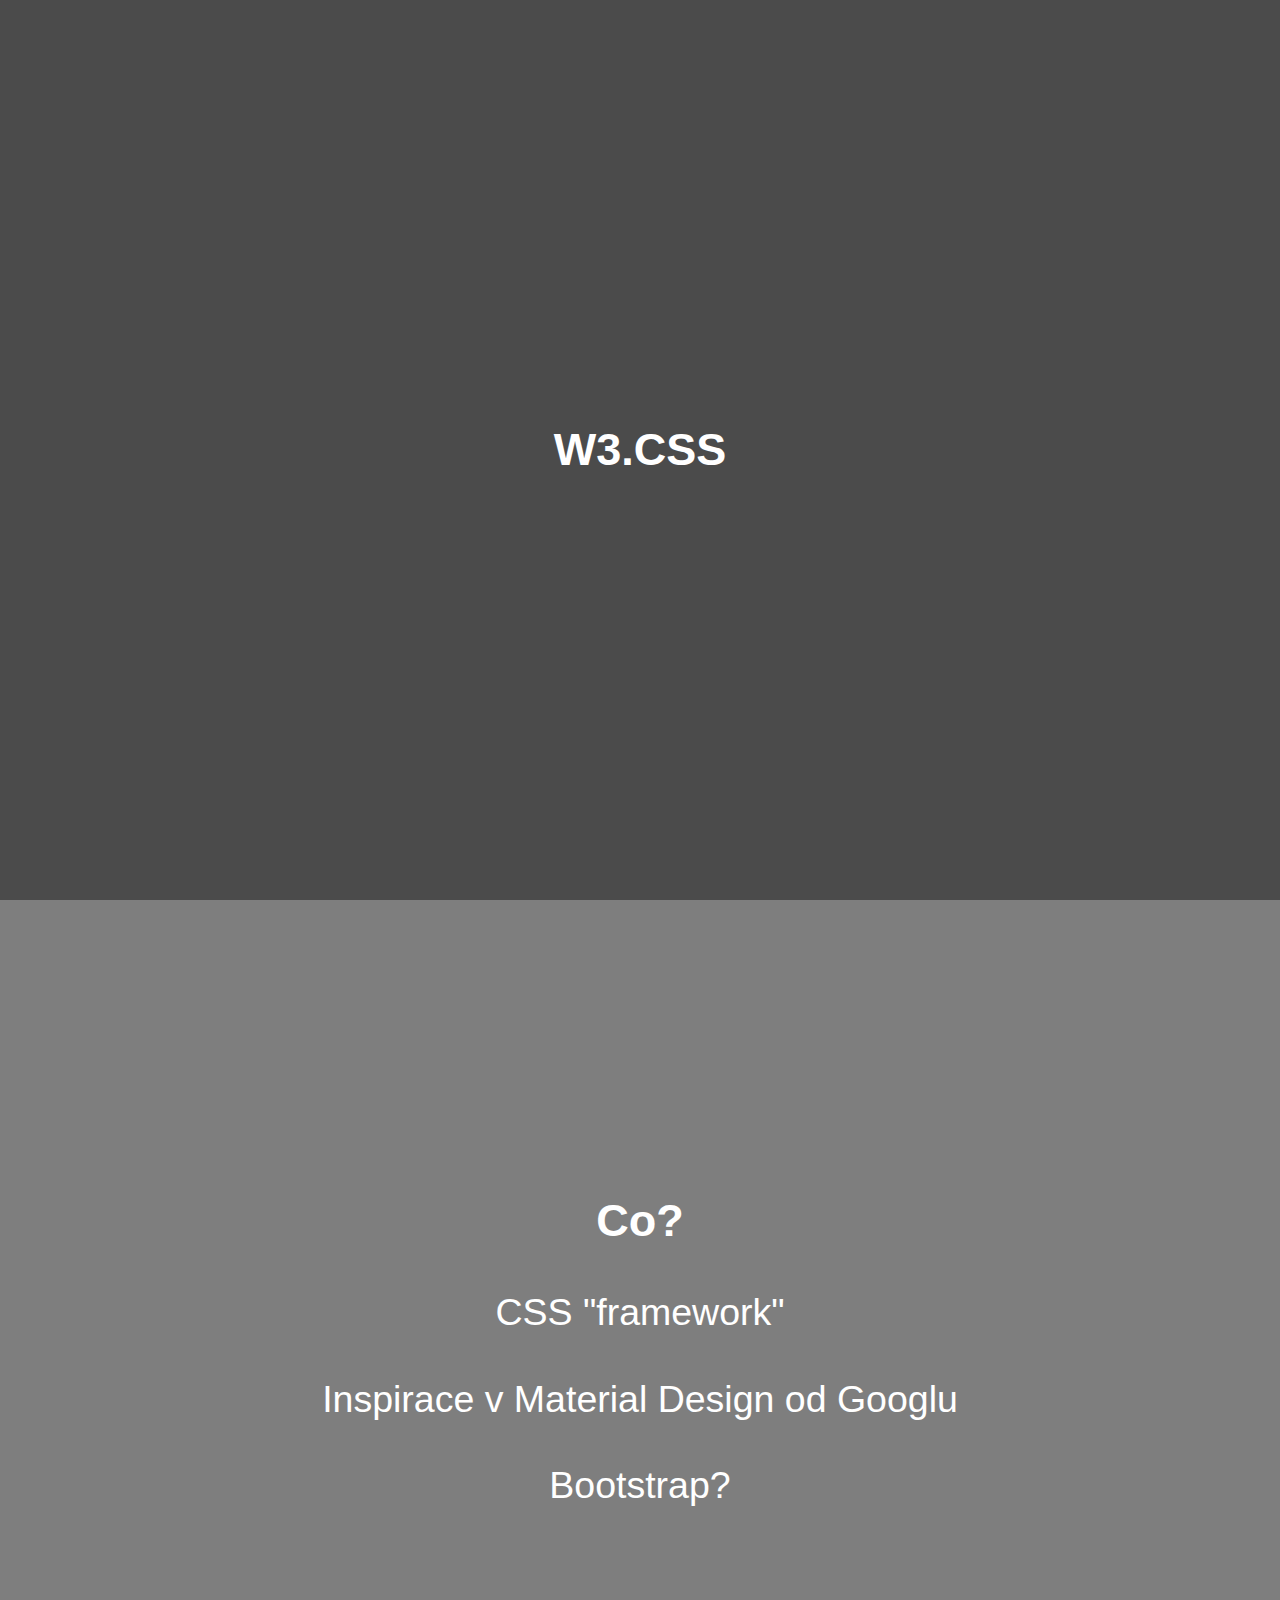
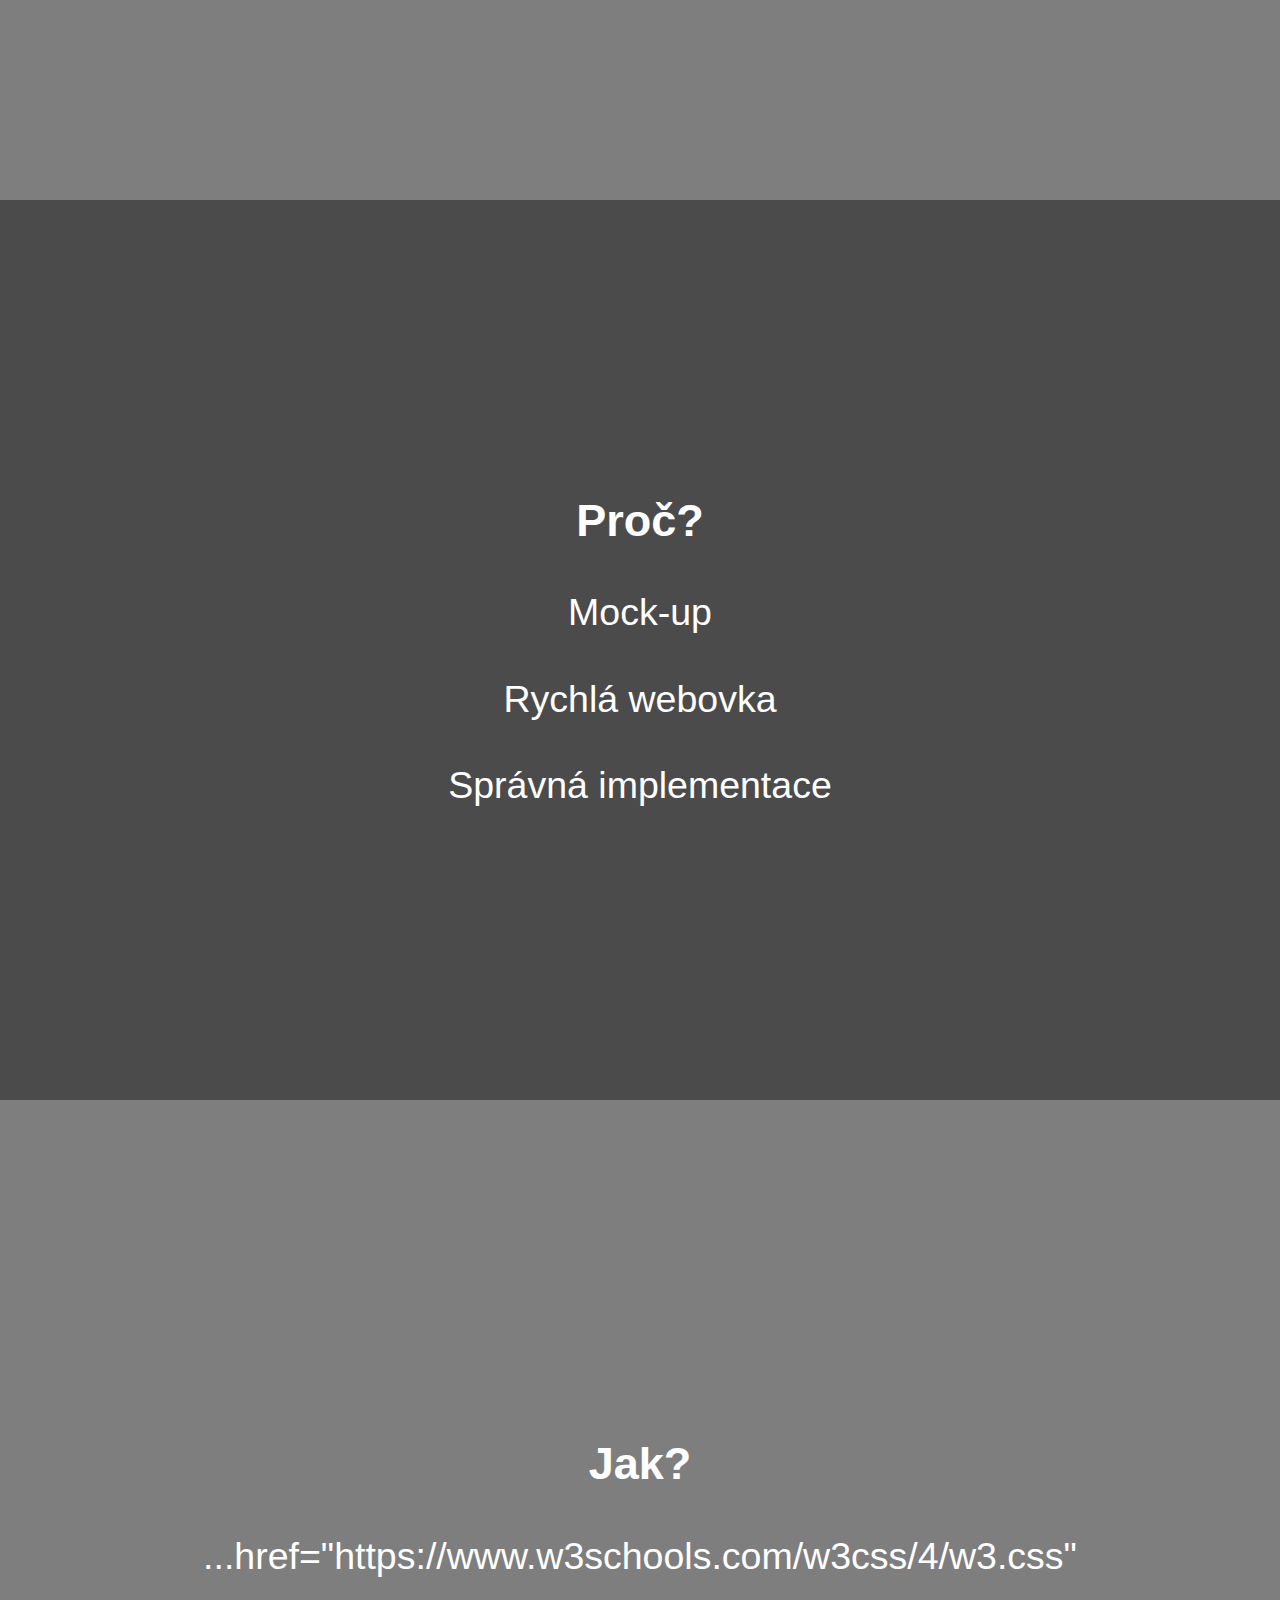
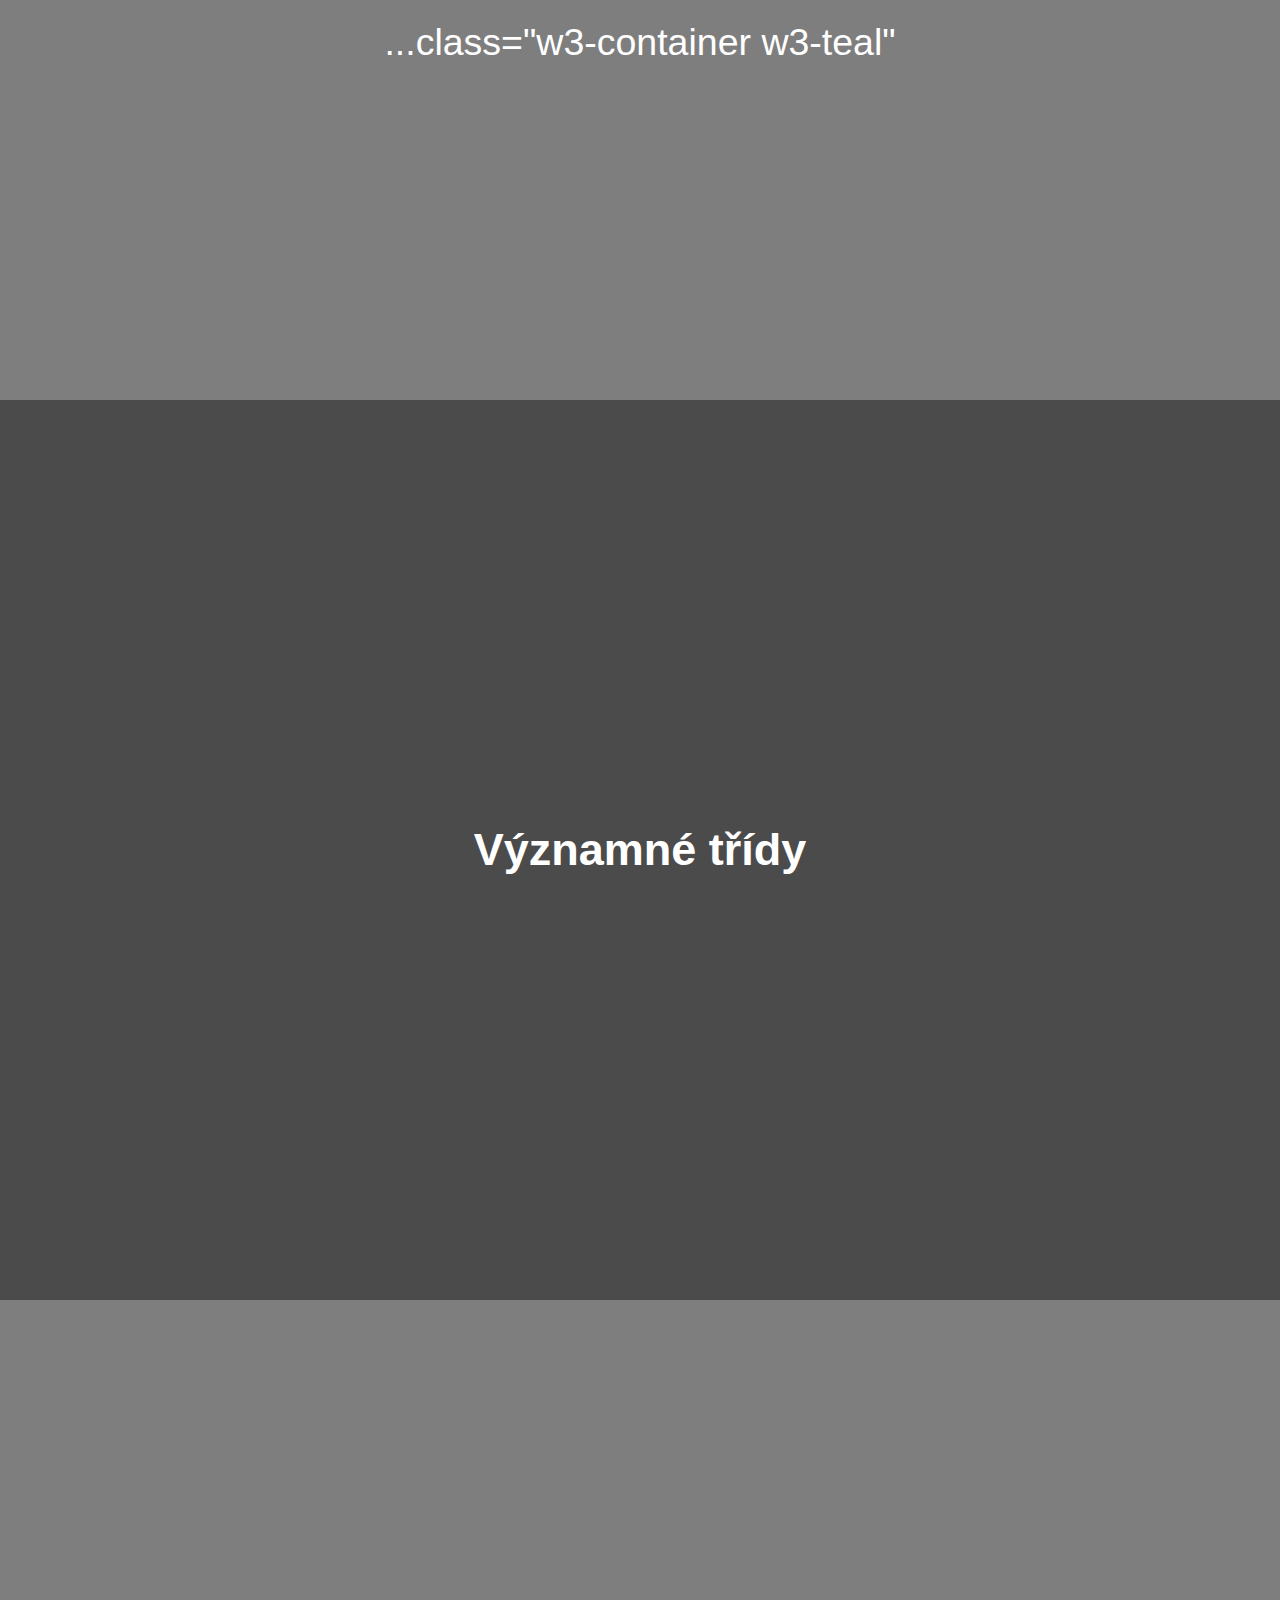
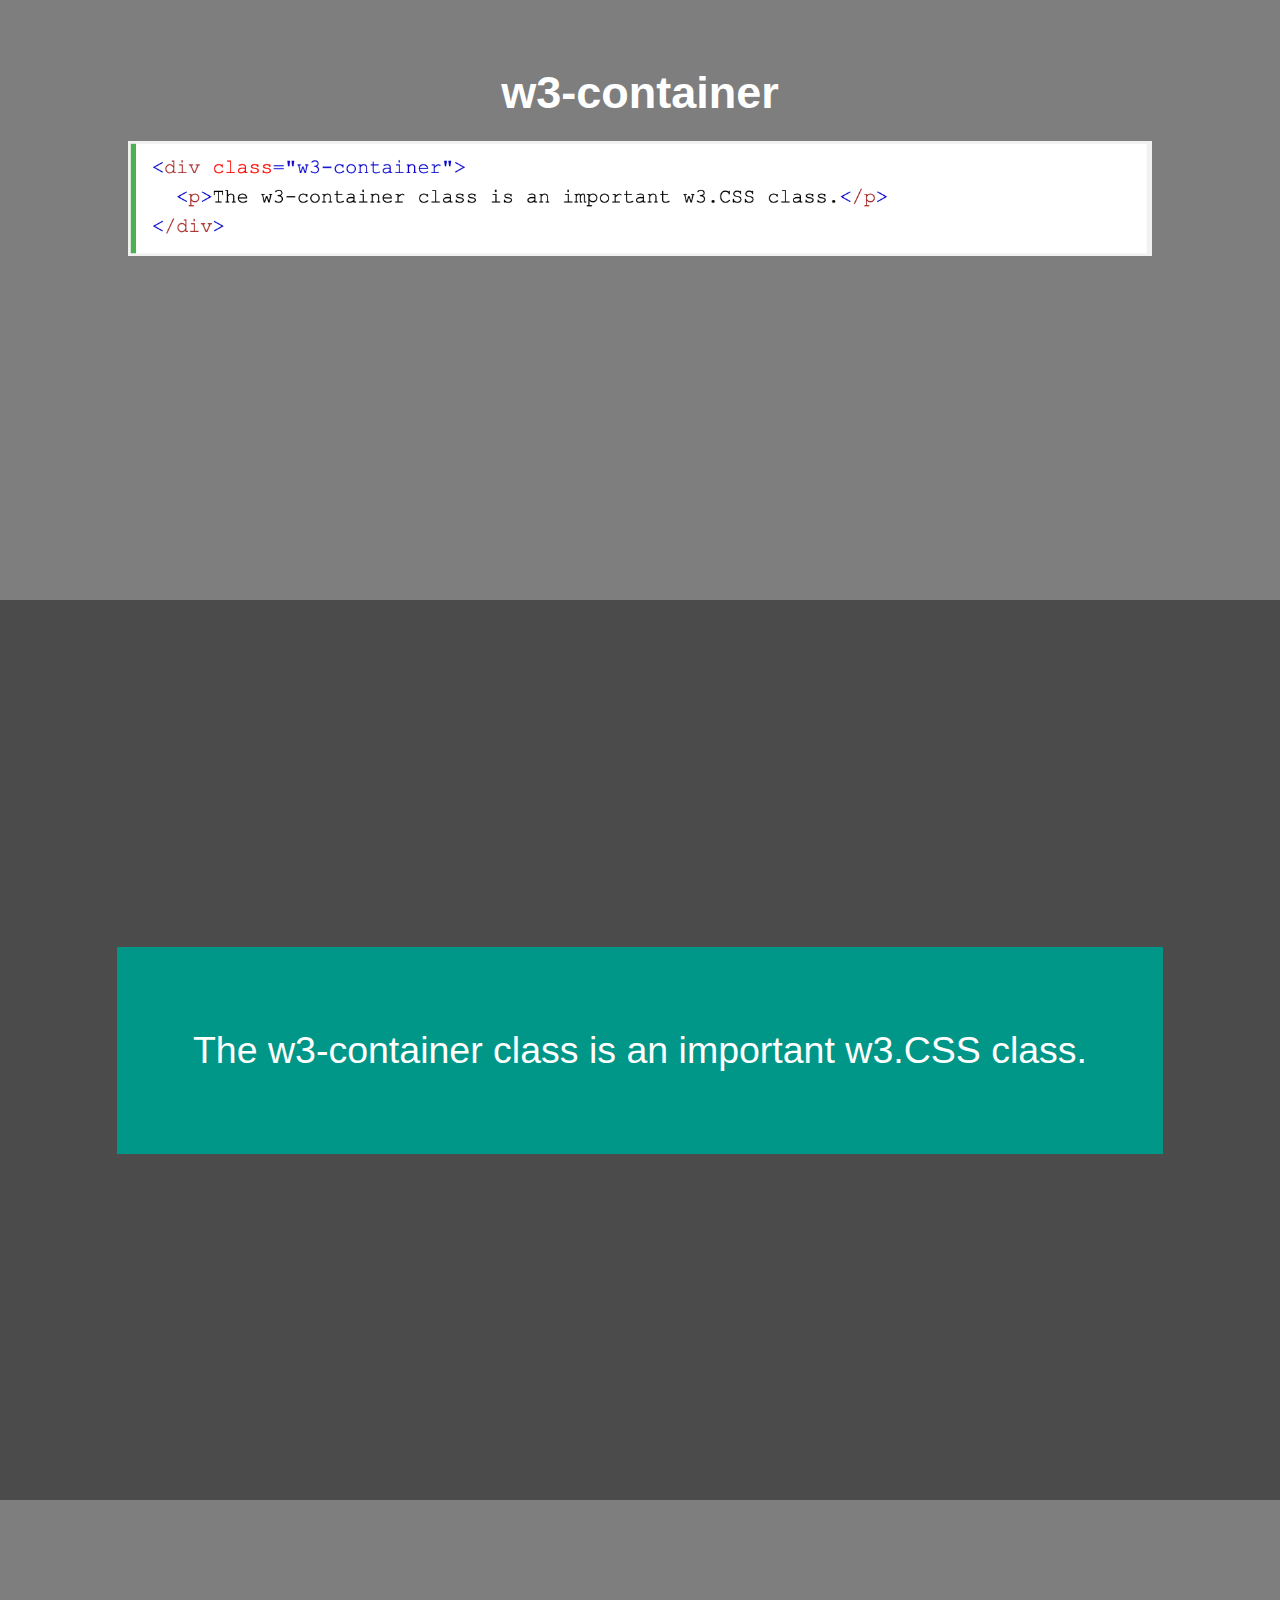
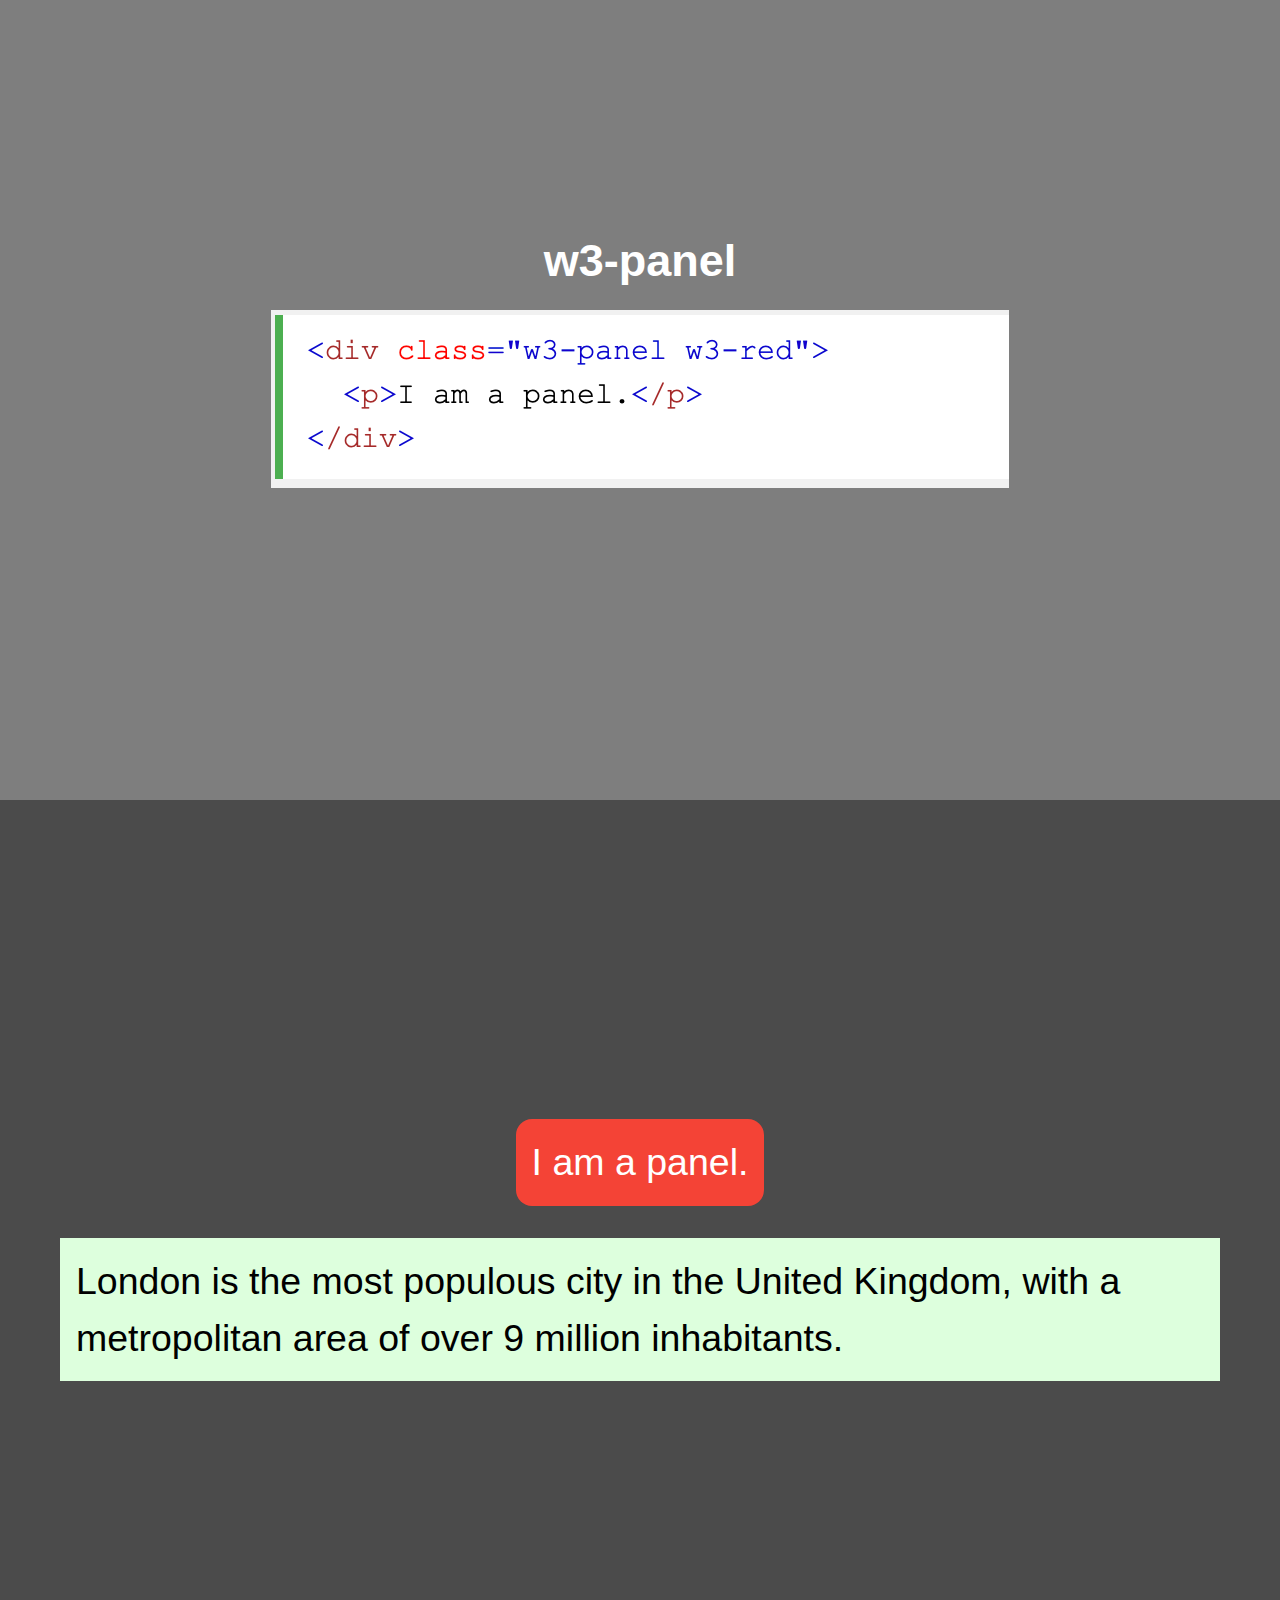
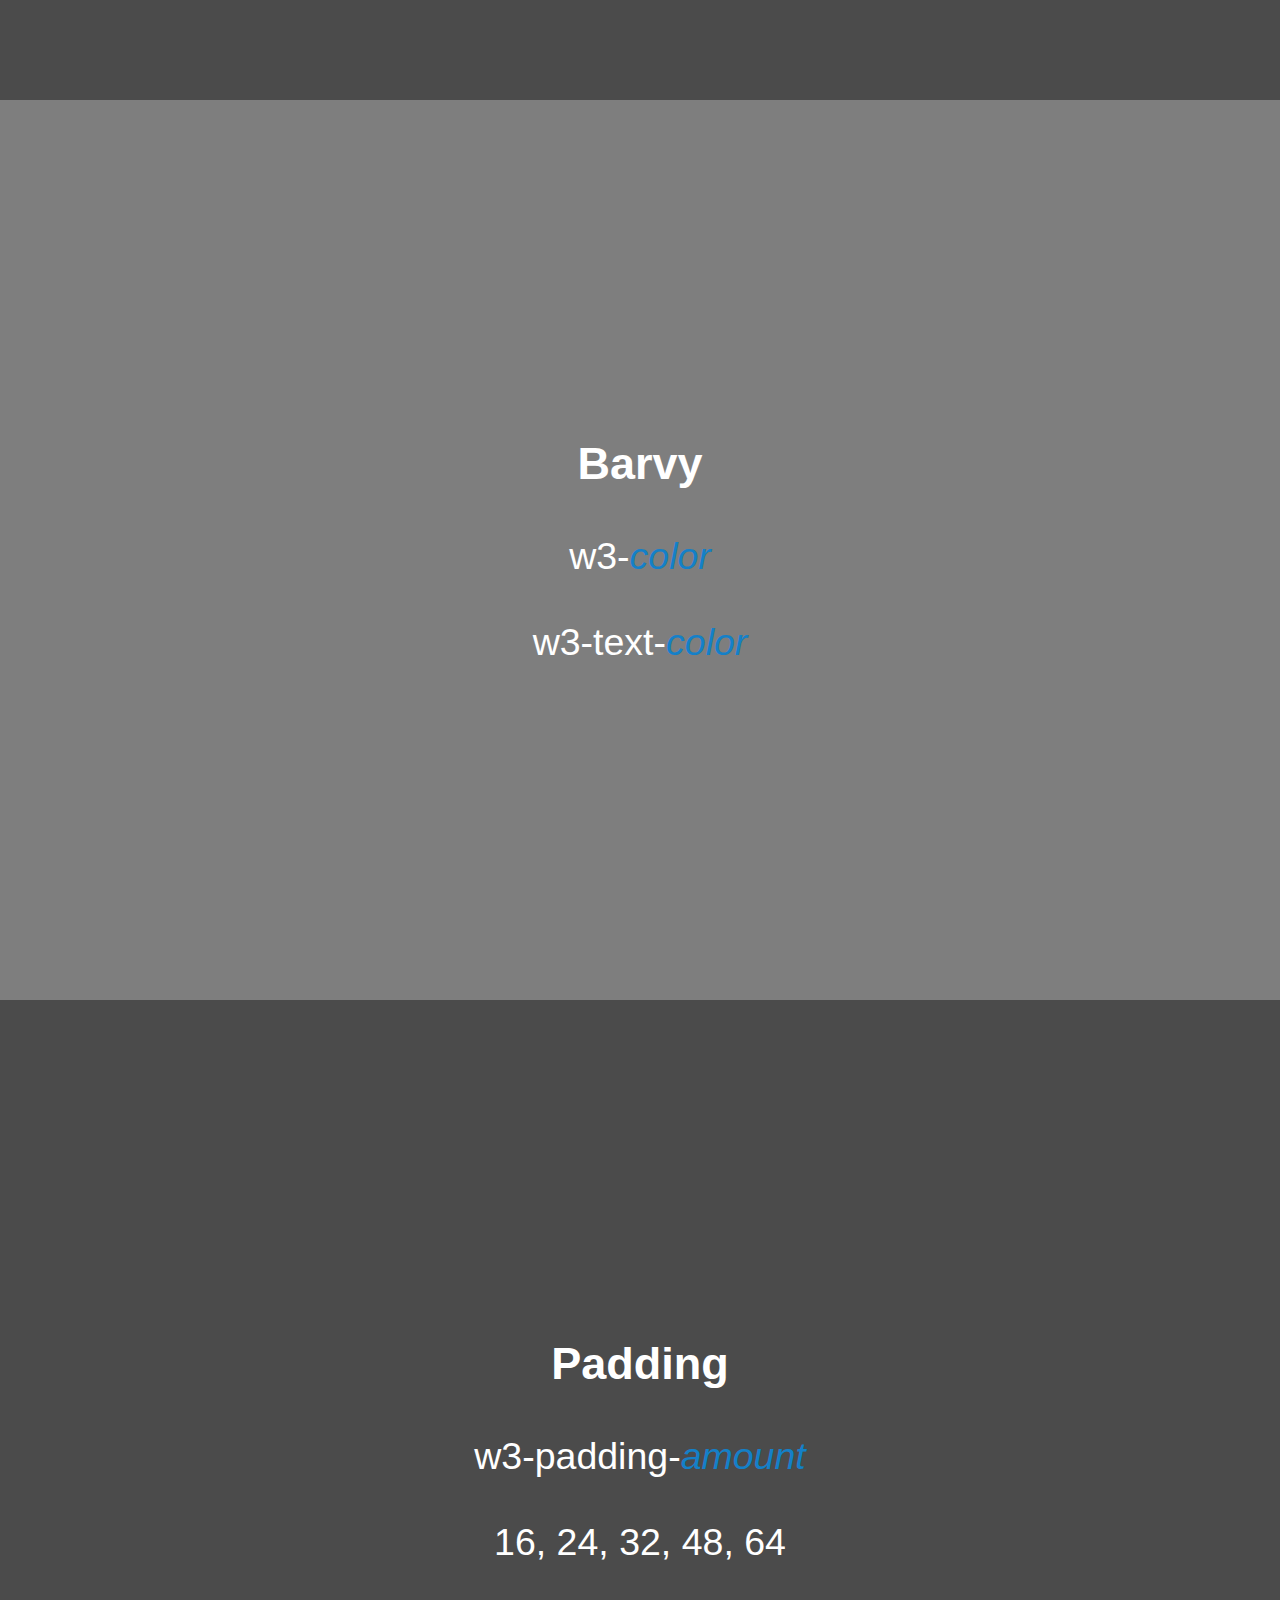
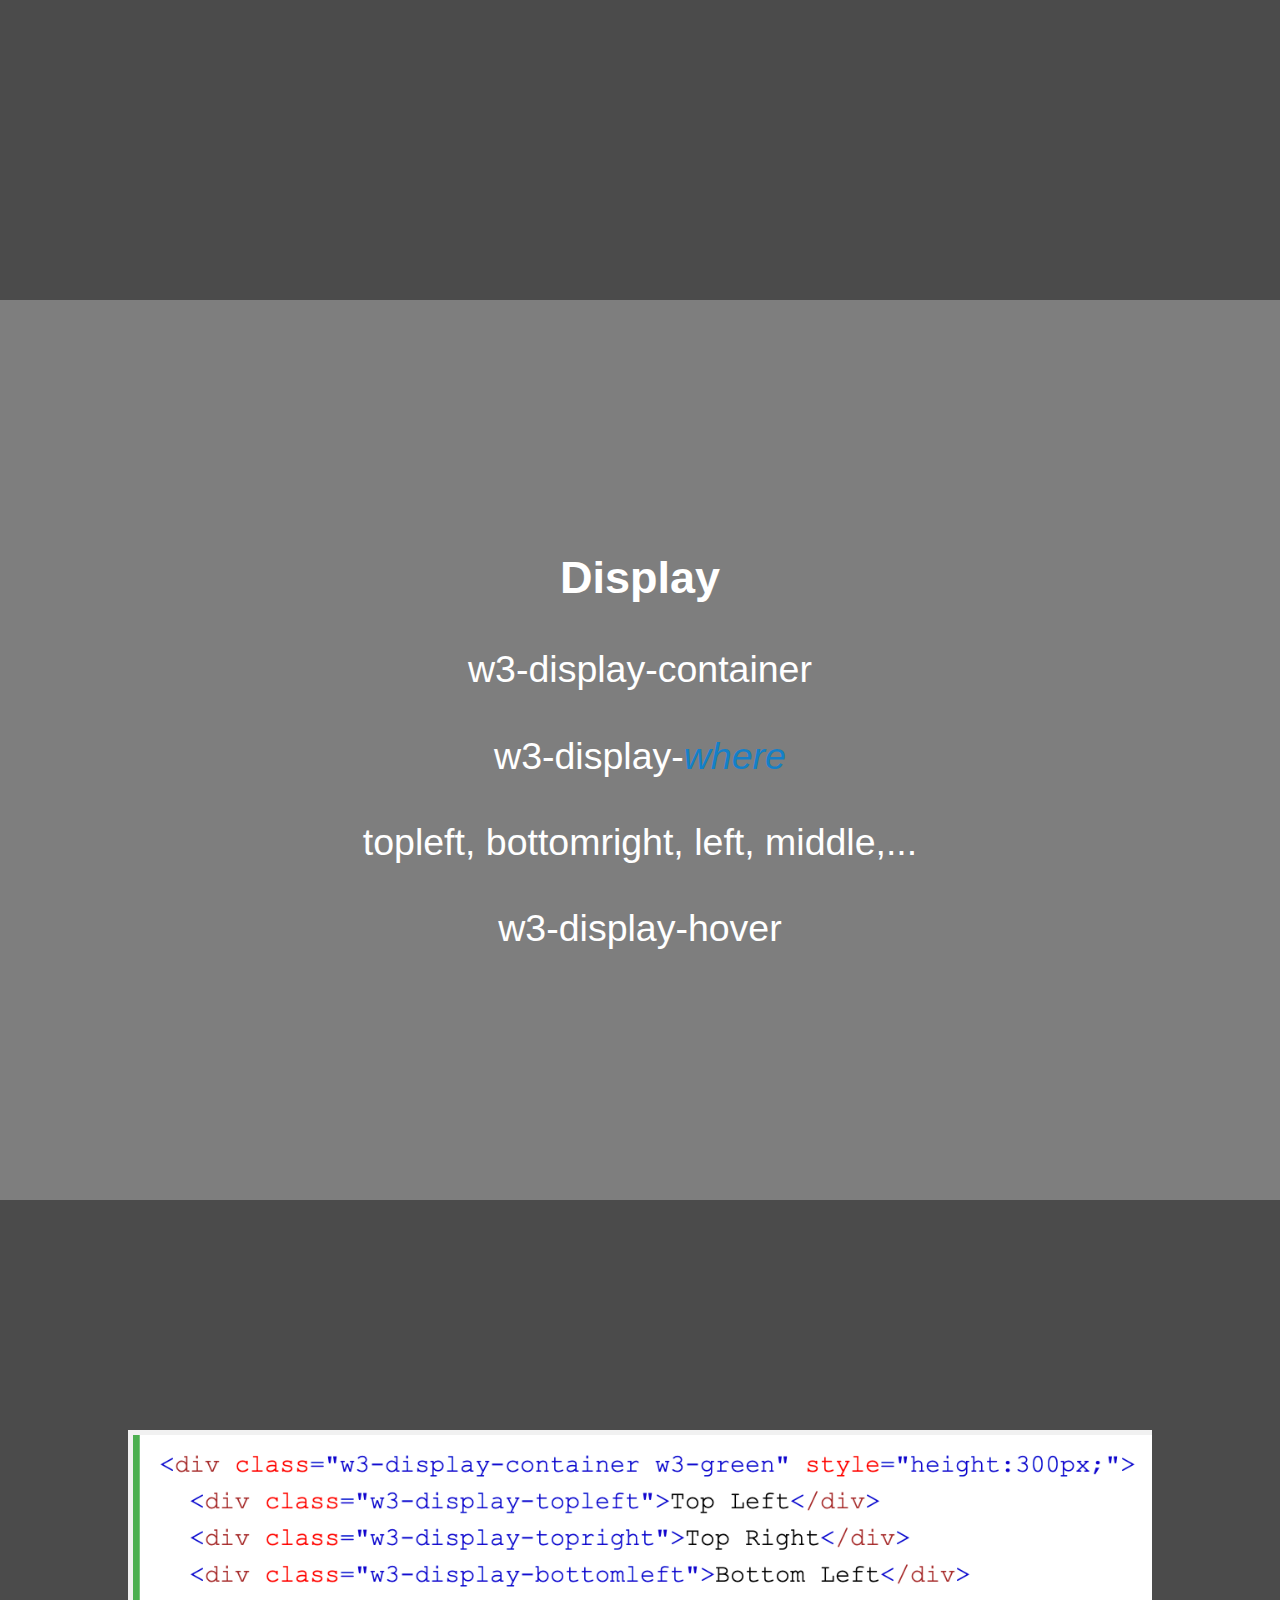
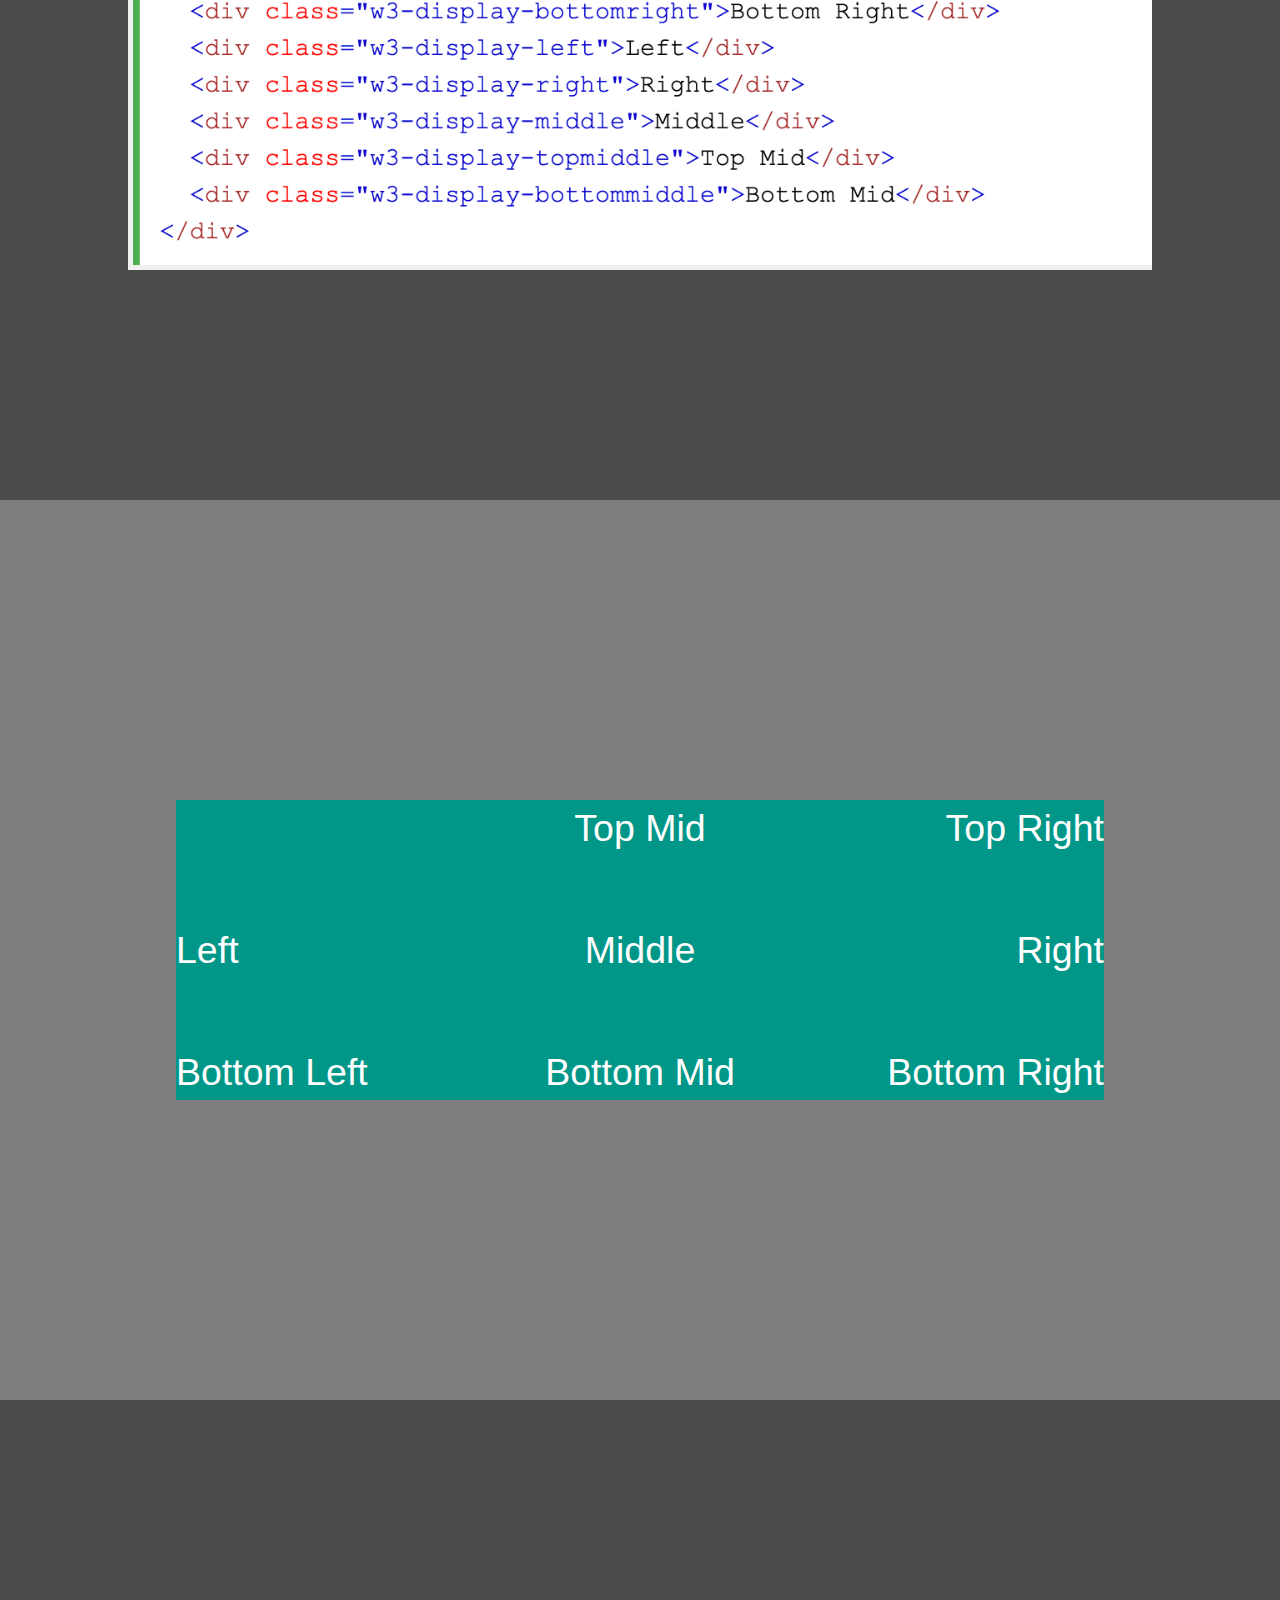
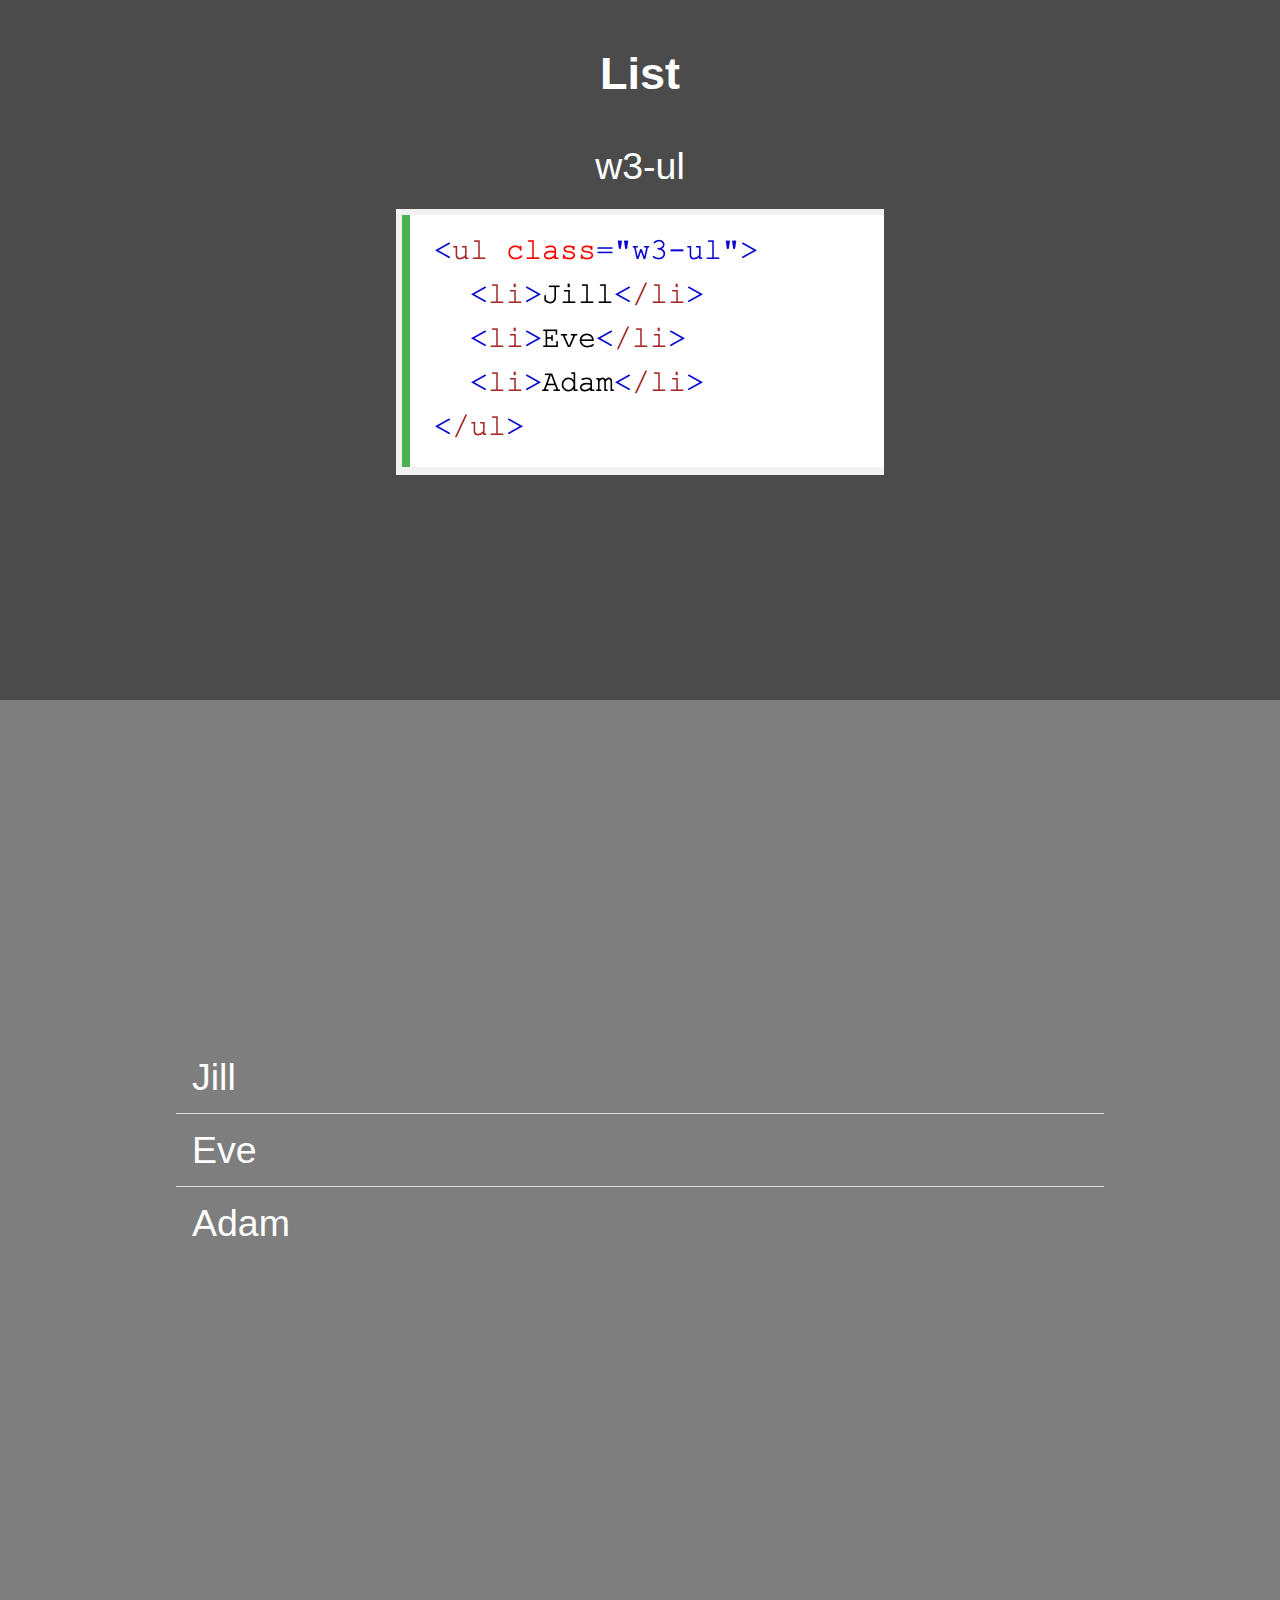
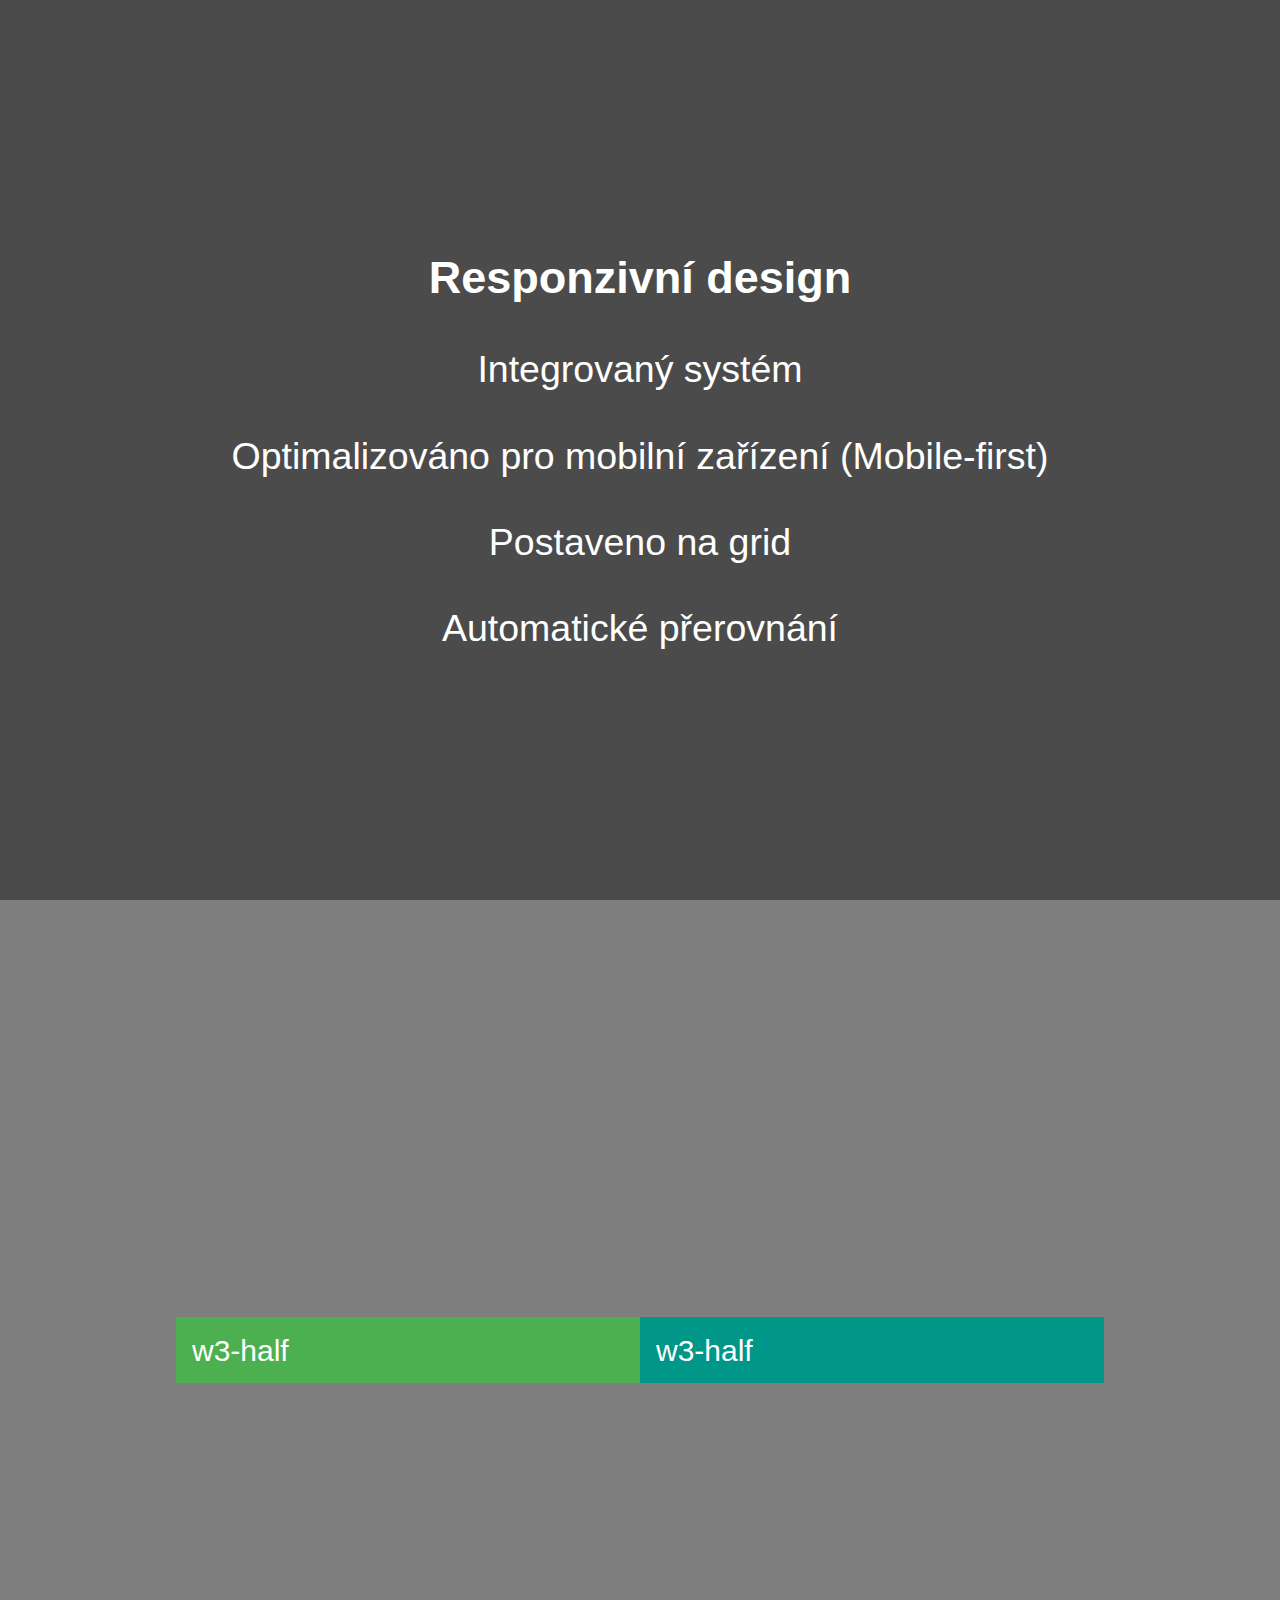
<file: index.html>
<!DOCTYPE html>
<html lang="en">

<head>
    <meta charset="UTF-8">
    <meta name="viewport" content="width=device-width, initial-scale=1.0">
    <meta http-equiv="X-UA-Compatible" content="ie=edge">
    <link rel="stylesheet" href="normalize.css">
    <link rel="stylesheet" href="styles.css">
    <link rel="stylesheet" href="https://www.w3schools.com/w3css/4/w3.css">
    <title>W3CSS</title>
</head>

<body id="body">
    <content class="presentationContainer" id="presentation">
        <div class="slide firstBold">
            <p>W3.CSS</p>
        </div>
        <div class="slide firstBold">
            <p>Co?</p>
            <p>CSS "framework"</p>
            <p>Inspirace v Material Design od Googlu</p>
            <p>Bootstrap?</p>
        </div>
        <div class="slide firstBold">
            <p>Proč?</p>
            <p>Mock-up</p>
            <p>Rychlá webovka</p>
            <p>Správná implementace</p>
        </div>
        <div class="slide firstBold">
            <p>Jak?</p>
            <p>...href="https://www.w3schools.com/w3css/4/w3.css"</p>
            <p>...class="w3-container w3-teal"</p>
        </div>
        <div class="slide firstBold">
            <p>Významné třídy</p>
        </div>
        <div class="slide firstBold">
            <p>w3-container</p>
            <img src="w3-container.png" />
        </div>
        <div class="slide example">
            <div class="w3-container w3-teal example">
                <p class="example">The w3-container class is an important w3.CSS class.</p>
            </div>
        </div>
        <div class="slide firstBold">
            <p>w3-panel</p>
            <img src="w3-panel.png" />
        </div>
        <div class="slide example">
            <div class="w3-panel w3-red w3-round-xlarge">
                <p>I am a panel.</p>
            </div>
            <div class="w3-panel w3-pale-green">
                <p>London is the most populous city in the United Kingdom,
                    with a metropolitan area of over 9 million inhabitants.</p>
            </div>
        </div>
        <div class="slide firstBold">
            <p>Barvy</p>
            <p>w3-<i>color</i></p>
            <p>w3-text-<i>color</i></p>
        </div>
        <div class="slide firstBold">
            <p>Padding</p>
            <p>w3-padding-<i>amount</i></p>
            <p>16, 24, 32, 48, 64</p>
        </div>
        <div class="slide firstBold">
            <p>Display</p>
            <p>w3-display-container</p>
            <p>w3-display-<i>where</i></p>
            <p>topleft, bottomright, left, middle,...</p>
            <p>w3-display-hover</p>
        </div>
        <div class="slide">
            <img src="w3-display.png" />
        </div>
        <div class="slide example">
            <div class="w3-display-container w3-teal" style="height:300px;width:80%">
                <div class="w3-display-topleft w3-display-hover">Top Left</div>
                <div class="w3-display-topright">Top Right</div>
                <div class="w3-display-bottomleft">Bottom Left</div>
                <div class="w3-display-bottomright">Bottom Right</div>
                <div class="w3-display-left">Left</div>
                <div class="w3-display-right">Right</div>
                <div class="w3-display-middle">Middle</div>
                <div class="w3-display-topmiddle">Top Mid</div>
                <div class="w3-display-bottommiddle">Bottom Mid</div>
            </div>
        </div>
        <div class="slide firstBold">
            <p>List</p>
            <p>w3-ul</p>
            <img src="w3-ul.png" />
        </div>
        <div class="slide example">
            <ul class="w3-ul" style="width: 80%;">
                <li>Jill</li>
                <li>Eve</li>
                <li>Adam</li>
            </ul>
        </div>
        <div class="slide firstBold">
            <p>Responzivní design</p>
            <p>Integrovaný systém</p>
            <p>Optimalizováno pro mobilní zařízení (Mobile-first)</p>
            <p>Postaveno na grid</p>
            <p>Automatické přerovnání</p>
        </div>
        <div class="slide example">
            <div class="w3-row" style="width: 80%;">
                <div class="w3-half w3-container w3-green">
                    <h2>w3-half</h2>
                </div>
                <div class="w3-half w3-container w3-teal">
                    <h2>w3-half</h2>
                </div>
            </div>
        </div>
        <div class="slide">
            <img src="responsive.png" />
        </div>
        <div class="slide firstBold">
            <p>Animace</p>
        </div>
        <div class="slide firstBold">
            <p>Slide-in</p>
            <p>w3-animate-<i>direction</i></p>
            <p>top, bottom, left, right</p>
        </div>
        <div class="slide firstBold">
            <p>Zoom</p>
            <p>w3-animate-zoom</p>
            <p>Zvětšení z 0% na 100%</p>
        </div>
        <div class="slide firstBold">
            <p>Fade-in</p>
            <p>w3-animate-opacity</p>
            <p>Trvá 1.5s</p>
            <p>Animuje průhlednost</p>
        </div>
        <div class="slide firstBold">
            <p class="w3-animate-fading">Fading</p>
            <p>w3-animate-fading</p>
            <p>fade in + fade out</p>
        </div>
        <div class="slide firstBold">
            <p class="w3-spin">Spin</p>
            <p> </p>
            <p>w3-spin</p>
        </div>
        <div class="slide firstBold">
            <p>Mobilní zařízení</p>
            <p>w3pro.css</p>
            <p> Rychlejší, menší, nemá zadefinované barvy</p>
        </div>
        <div class="slide firstBold">
            <p>Verze</p>
            <p>w3.css v4 (2017)</p>
            <p>w3pro.css</p>
            <p>Alternativy</p>
            <p> Bootstrap (2019)</p>
        </div>
        <div class="slide firstBold">
            <p>Kde se dozvím víc?</p>
            <a href="https://www.w3schools.com/w3css/default.asp">w3schools.com</a>
        </div>
        <div class="slide firstBold">
            <p>Děkuji</p>
            <p>Obrázky kódu jsou z w3schools.com</p>
        </div>
        <div class="slide firstBold">
            <p>Cvičení</p>
            <a href="cv_index.html">Zadání</a>
            <a href="cv_fin_index.html" target="_blank">Vzor</a>
        </div>
    </content>
    <script src="main.js"></script>
</body>

</html>
</file>
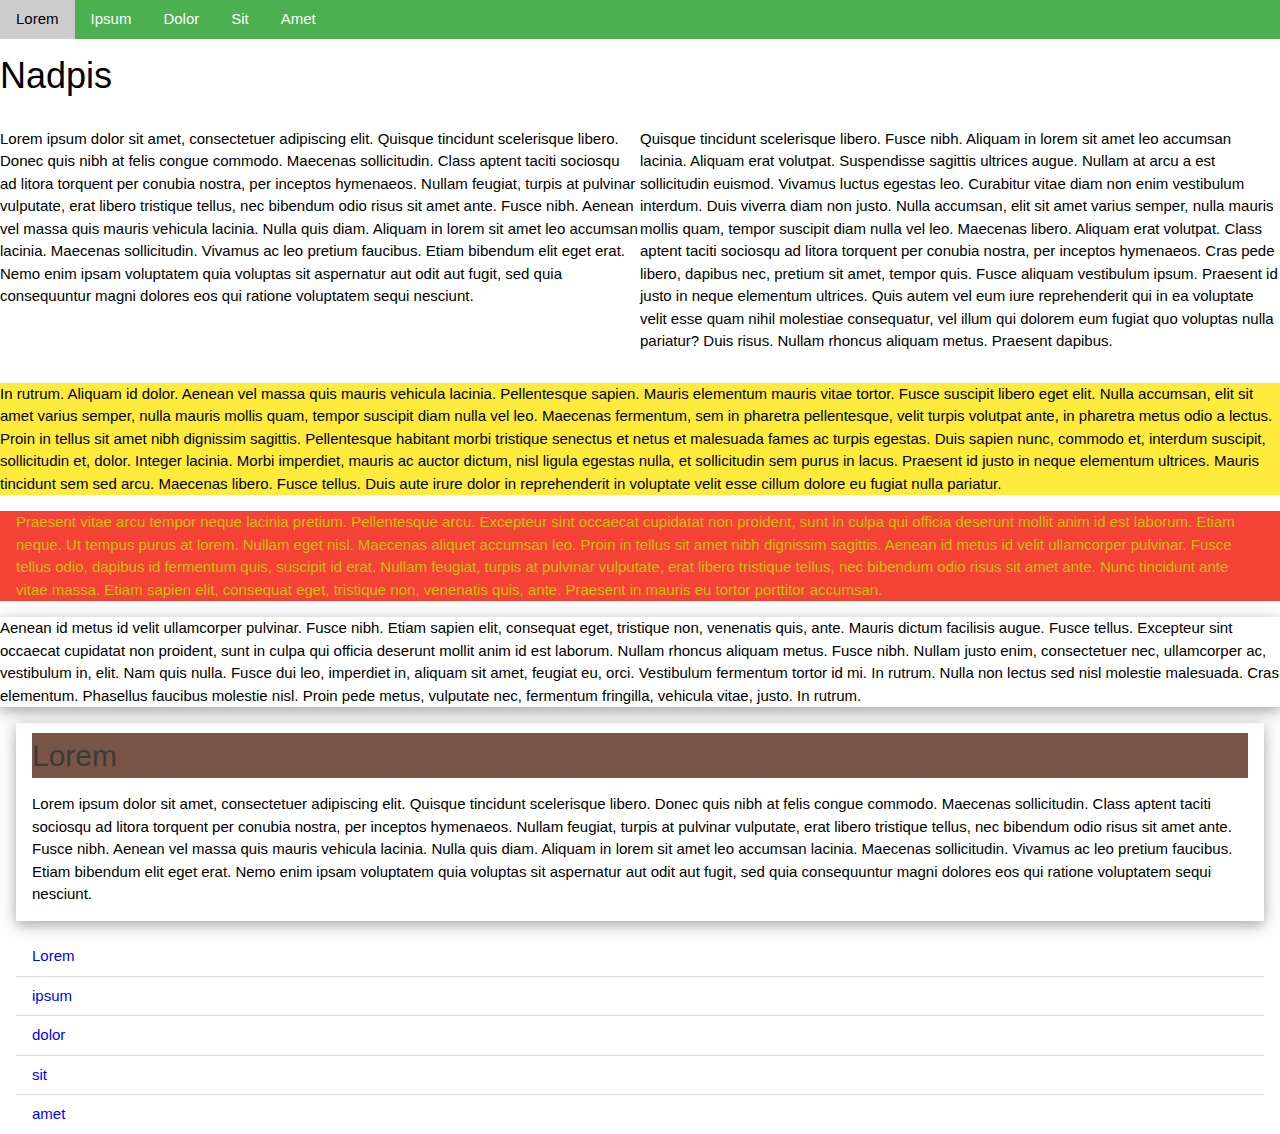
<file: cv_fin_index.html>
<!DOCTYPE html>

<html>

<head>
   <title>asd</title>
   <link rel="stylesheet" href="https://www.w3schools.com/w3css/4/w3.css" />
</head>

<body>
   <!--Horní navigační lišta-->
   <nav class="w3-bar w3-green">
      <a href=# class="w3-bar-item w3-button">Lorem</a>
      <a href=# class="w3-bar-item w3-button">Ipsum</a>
      <a href=# class="w3-bar-item w3-button">Dolor</a>
      <a href=# class="w3-bar-item w3-button">Sit</a>
      <a href=# class="w3-bar-item w3-button">Amet</a>
   </nav>
   <!-- nadpis pod navigací-->
   <h1>Nadpis</h1>
   <!-- následující dva odstavce vedle sebe-->
   <div class="w3-row">
   <p class="w3-half">Lorem ipsum dolor sit amet, consectetuer adipiscing elit. Quisque tincidunt scelerisque libero. Donec quis nibh at
      felis congue commodo. Maecenas sollicitudin. Class aptent taciti sociosqu ad litora torquent per conubia nostra,
      per inceptos hymenaeos. Nullam feugiat, turpis at pulvinar vulputate, erat libero tristique tellus, nec bibendum
      odio risus sit amet ante. Fusce nibh. Aenean vel massa quis mauris vehicula lacinia. Nulla quis diam. Aliquam in
      lorem sit amet leo accumsan lacinia. Maecenas sollicitudin. Vivamus ac leo pretium faucibus. Etiam bibendum elit
      eget erat. Nemo enim ipsam voluptatem quia voluptas sit aspernatur aut odit aut fugit, sed quia consequuntur magni
      dolores eos qui ratione voluptatem sequi nesciunt.</p>

   <p class="w3-half">Quisque tincidunt scelerisque libero. Fusce nibh. Aliquam in lorem sit amet leo accumsan lacinia. Aliquam erat
      volutpat. Suspendisse sagittis ultrices augue. Nullam at arcu a est sollicitudin euismod. Vivamus luctus
      egestas
      leo. Curabitur vitae diam non enim vestibulum interdum. Duis viverra diam non justo. Nulla accumsan, elit sit
      amet
      varius semper, nulla mauris mollis quam, tempor suscipit diam nulla vel leo. Maecenas libero. Aliquam erat
      volutpat. Class aptent taciti sociosqu ad litora torquent per conubia nostra, per inceptos hymenaeos. Cras pede
      libero, dapibus nec, pretium sit amet, tempor quis. Fusce aliquam vestibulum ipsum. Praesent id justo in neque
      elementum ultrices. Quis autem vel eum iure reprehenderit qui in ea voluptate velit esse quam nihil molestiae
      consequatur, vel illum qui dolorem eum fugiat quo voluptas nulla pariatur? Duis risus. Nullam rhoncus aliquam
      metus. Praesent dapibus.</p>
   </div>
   <!--kazdemu odstavci nejaky efekt (card, barva, font...)-->
   <p class="w3-yellow">In rutrum. Aliquam id dolor. Aenean vel massa quis mauris vehicula lacinia. Pellentesque sapien. Mauris elementum
      mauris vitae tortor. Fusce suscipit libero eget elit. Nulla accumsan, elit sit amet varius semper, nulla mauris
      mollis quam, tempor suscipit diam nulla vel leo. Maecenas fermentum, sem in pharetra pellentesque, velit turpis
      volutpat ante, in pharetra metus odio a lectus. Proin in tellus sit amet nibh dignissim sagittis. Pellentesque
      habitant morbi tristique senectus et netus et malesuada fames ac turpis egestas. Duis sapien nunc, commodo et,
      interdum suscipit, sollicitudin et, dolor. Integer lacinia. Morbi imperdiet, mauris ac auctor dictum, nisl ligula
      egestas nulla, et sollicitudin sem purus in lacus. Praesent id justo in neque elementum ultrices. Mauris tincidunt
      sem sed arcu. Maecenas libero. Fusce tellus. Duis aute irure dolor in reprehenderit in voluptate velit esse cillum
      dolore eu fugiat nulla pariatur.</p>

   <p class="w3-panel w3-red w3-text-yellow">Praesent vitae arcu tempor neque lacinia pretium. Pellentesque arcu. Excepteur sint occaecat cupidatat non
      proident, sunt in culpa qui officia deserunt mollit anim id est laborum. Etiam neque. Ut tempus purus at lorem.
      Nullam eget nisl. Maecenas aliquet accumsan leo. Proin in tellus sit amet nibh dignissim sagittis. Aenean id metus
      id velit ullamcorper pulvinar. Fusce tellus odio, dapibus id fermentum quis, suscipit id erat. Nullam feugiat,
      turpis at pulvinar vulputate, erat libero tristique tellus, nec bibendum odio risus sit amet ante. Nunc tincidunt
      ante vitae massa. Etiam sapien elit, consequat eget, tristique non, venenatis quis, ante. Praesent in mauris eu
      tortor porttitor accumsan.</p>

   <p class="w3-card-4">Aenean id metus id velit ullamcorper pulvinar. Fusce nibh. Etiam sapien elit, consequat eget, tristique non,
      venenatis quis, ante. Mauris dictum facilisis augue. Fusce tellus. Excepteur sint occaecat cupidatat non proident,
      sunt in culpa qui officia deserunt mollit anim id est laborum. Nullam rhoncus aliquam metus. Fusce nibh. Nullam
      justo enim, consectetuer nec, ullamcorper ac, vestibulum in, elit. Nam quis nulla. Fusce dui leo, imperdiet in,
      aliquam sit amet, feugiat eu, orci. Vestibulum fermentum tortor id mi. In rutrum. Nulla non lectus sed nisl
      molestie malesuada. Cras elementum. Phasellus faucibus molestie nisl. Proin pede metus, vulputate nec, fermentum
      fringilla, vehicula vitae, justo. In rutrum.</p>
   <!-- libovolne ostylovani article-->
   <article class="w3-card-4 w3-container w3-margin">
      <h2 class="w3-brown w3-text-dark-gray">Lorem</h2>
      <p>Lorem ipsum dolor sit amet, consectetuer adipiscing elit. Quisque tincidunt scelerisque libero. Donec quis nibh
         at felis congue commodo. Maecenas sollicitudin. Class aptent taciti sociosqu ad litora torquent per conubia
         nostra, per inceptos hymenaeos. Nullam feugiat, turpis at pulvinar vulputate, erat libero tristique tellus, nec
         bibendum odio risus sit amet ante. Fusce nibh. Aenean vel massa quis mauris vehicula lacinia. Nulla quis diam.
         Aliquam in lorem sit amet leo accumsan lacinia. Maecenas sollicitudin. Vivamus ac leo pretium faucibus. Etiam
         bibendum elit eget erat. Nemo enim ipsam voluptatem quia voluptas sit aspernatur aut odit aut fugit, sed quia
         consequuntur magni dolores eos qui ratione voluptatem sequi nesciunt.</p>

   </article>
   <!-- ostylujte list a upravte nejakou vlastnost-->
   <ul class="w3-ul w3-container" style="color: blue;">
      <li>Lorem</li>
      <li>ipsum</li>
      <li>dolor</li>
      <li>sit</li>
      <li>amet</li>
   </ul>
</body>

</html>
</file>
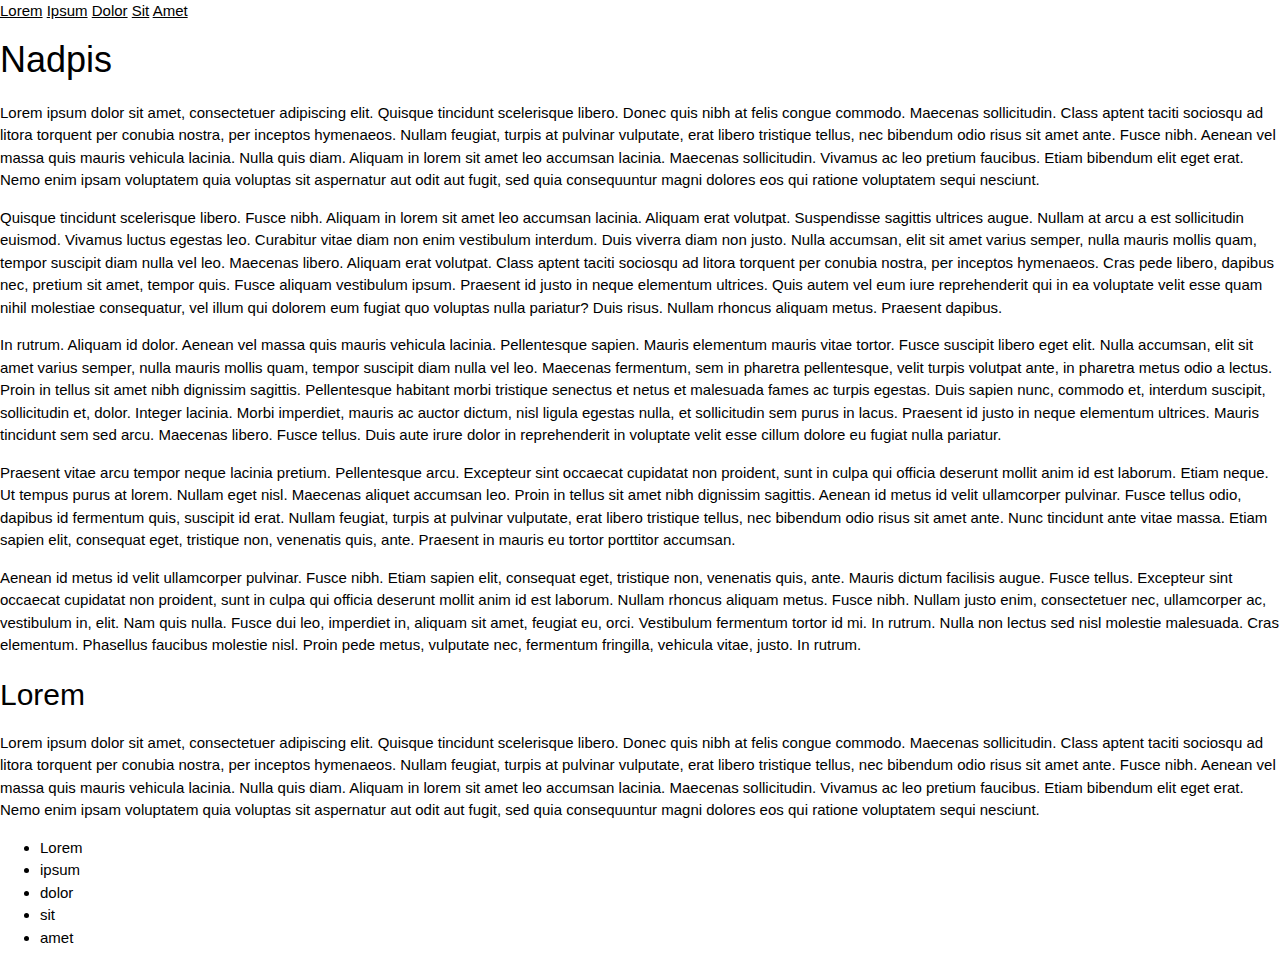
<file: cv_index.html>
<!DOCTYPE html>

<html>

<head>
   <title>asd</title>
   <link rel="stylesheet" href="https://www.w3schools.com/w3css/4/w3.css" />
</head>

<body>
   <!--Horní navigační lišta-->
   <nav>
      <a href=#>Lorem</a>
      <a href=#>Ipsum</a>
      <a href=#>Dolor</a>
      <a href=#>Sit</a>
      <a href=#>Amet</a>
   </nav>
   <!-- nadpis pod navigací-->
   <h1>Nadpis</h1>
   <!-- následující dva odstavce vedle sebe + border-->
   <p>Lorem ipsum dolor sit amet, consectetuer adipiscing elit. Quisque tincidunt scelerisque libero. Donec quis nibh at
      felis congue commodo. Maecenas sollicitudin. Class aptent taciti sociosqu ad litora torquent per conubia nostra,
      per inceptos hymenaeos. Nullam feugiat, turpis at pulvinar vulputate, erat libero tristique tellus, nec bibendum
      odio risus sit amet ante. Fusce nibh. Aenean vel massa quis mauris vehicula lacinia. Nulla quis diam. Aliquam in
      lorem sit amet leo accumsan lacinia. Maecenas sollicitudin. Vivamus ac leo pretium faucibus. Etiam bibendum elit
      eget erat. Nemo enim ipsam voluptatem quia voluptas sit aspernatur aut odit aut fugit, sed quia consequuntur magni
      dolores eos qui ratione voluptatem sequi nesciunt.</p>

   <p>Quisque tincidunt scelerisque libero. Fusce nibh. Aliquam in lorem sit amet leo accumsan lacinia. Aliquam erat
      volutpat. Suspendisse sagittis ultrices augue. Nullam at arcu a est sollicitudin euismod. Vivamus luctus
      egestas
      leo. Curabitur vitae diam non enim vestibulum interdum. Duis viverra diam non justo. Nulla accumsan, elit sit
      amet
      varius semper, nulla mauris mollis quam, tempor suscipit diam nulla vel leo. Maecenas libero. Aliquam erat
      volutpat. Class aptent taciti sociosqu ad litora torquent per conubia nostra, per inceptos hymenaeos. Cras pede
      libero, dapibus nec, pretium sit amet, tempor quis. Fusce aliquam vestibulum ipsum. Praesent id justo in neque
      elementum ultrices. Quis autem vel eum iure reprehenderit qui in ea voluptate velit esse quam nihil molestiae
      consequatur, vel illum qui dolorem eum fugiat quo voluptas nulla pariatur? Duis risus. Nullam rhoncus aliquam
      metus. Praesent dapibus.</p>
   <!--kazdemu odstavci nejaky efekt (card, barva, font...)-->
   <p>In rutrum. Aliquam id dolor. Aenean vel massa quis mauris vehicula lacinia. Pellentesque sapien. Mauris elementum
      mauris vitae tortor. Fusce suscipit libero eget elit. Nulla accumsan, elit sit amet varius semper, nulla mauris
      mollis quam, tempor suscipit diam nulla vel leo. Maecenas fermentum, sem in pharetra pellentesque, velit turpis
      volutpat ante, in pharetra metus odio a lectus. Proin in tellus sit amet nibh dignissim sagittis. Pellentesque
      habitant morbi tristique senectus et netus et malesuada fames ac turpis egestas. Duis sapien nunc, commodo et,
      interdum suscipit, sollicitudin et, dolor. Integer lacinia. Morbi imperdiet, mauris ac auctor dictum, nisl ligula
      egestas nulla, et sollicitudin sem purus in lacus. Praesent id justo in neque elementum ultrices. Mauris tincidunt
      sem sed arcu. Maecenas libero. Fusce tellus. Duis aute irure dolor in reprehenderit in voluptate velit esse cillum
      dolore eu fugiat nulla pariatur.</p>

   <p>Praesent vitae arcu tempor neque lacinia pretium. Pellentesque arcu. Excepteur sint occaecat cupidatat non
      proident, sunt in culpa qui officia deserunt mollit anim id est laborum. Etiam neque. Ut tempus purus at lorem.
      Nullam eget nisl. Maecenas aliquet accumsan leo. Proin in tellus sit amet nibh dignissim sagittis. Aenean id metus
      id velit ullamcorper pulvinar. Fusce tellus odio, dapibus id fermentum quis, suscipit id erat. Nullam feugiat,
      turpis at pulvinar vulputate, erat libero tristique tellus, nec bibendum odio risus sit amet ante. Nunc tincidunt
      ante vitae massa. Etiam sapien elit, consequat eget, tristique non, venenatis quis, ante. Praesent in mauris eu
      tortor porttitor accumsan.</p>

   <p>Aenean id metus id velit ullamcorper pulvinar. Fusce nibh. Etiam sapien elit, consequat eget, tristique non,
      venenatis quis, ante. Mauris dictum facilisis augue. Fusce tellus. Excepteur sint occaecat cupidatat non proident,
      sunt in culpa qui officia deserunt mollit anim id est laborum. Nullam rhoncus aliquam metus. Fusce nibh. Nullam
      justo enim, consectetuer nec, ullamcorper ac, vestibulum in, elit. Nam quis nulla. Fusce dui leo, imperdiet in,
      aliquam sit amet, feugiat eu, orci. Vestibulum fermentum tortor id mi. In rutrum. Nulla non lectus sed nisl
      molestie malesuada. Cras elementum. Phasellus faucibus molestie nisl. Proin pede metus, vulputate nec, fermentum
      fringilla, vehicula vitae, justo. In rutrum.</p>
   <!-- libovolne ostylovani article-->
   <article>
      <h2>Lorem</h2>
      <p>Lorem ipsum dolor sit amet, consectetuer adipiscing elit. Quisque tincidunt scelerisque libero. Donec quis nibh
         at felis congue commodo. Maecenas sollicitudin. Class aptent taciti sociosqu ad litora torquent per conubia
         nostra, per inceptos hymenaeos. Nullam feugiat, turpis at pulvinar vulputate, erat libero tristique tellus, nec
         bibendum odio risus sit amet ante. Fusce nibh. Aenean vel massa quis mauris vehicula lacinia. Nulla quis diam.
         Aliquam in lorem sit amet leo accumsan lacinia. Maecenas sollicitudin. Vivamus ac leo pretium faucibus. Etiam
         bibendum elit eget erat. Nemo enim ipsam voluptatem quia voluptas sit aspernatur aut odit aut fugit, sed quia
         consequuntur magni dolores eos qui ratione voluptatem sequi nesciunt.</p>

   </article>
   <!-- ostylujte list a upravte nejakou vlastnost-->
   <ul>
      <li>Lorem</li>
      <li>ipsum</li>
      <li>dolor</li>
      <li>sit</li>
      <li>amet</li>
   </ul>
</body>

</html>
</file>
<file: styles.css>
.presentationContainer .slide {
  width: 100vw;
  height: 100vh;
  background-color: #4b4b4b;
  color: white;
  display: -webkit-box;
  display: -ms-flexbox;
  display: flex;
  -webkit-box-orient: vertical;
  -webkit-box-direction: normal;
      -ms-flex-direction: column;
          flex-direction: column;
  -webkit-box-pack: center;
      -ms-flex-pack: center;
          justify-content: center;
  -webkit-box-align: center;
      -ms-flex-align: center;
          align-items: center;
  font-size: 2.5rem;
  font-family: sans-serif;
}

.presentationContainer .slide:nth-child(2n) {
  background-color: #7e7e7e;
  color: white;
}

.presentationContainer .slide p {
  margin-top: 1rem;
  margin-bottom: 1rem;
}

.presentationContainer .slide i {
  color: #1480c8;
}

.presentationContainer .slide img {
  max-width: 80%;
}

.presentationContainer .firstBold p:first-child {
  font-size: 3rem;
  font-weight: bold;
}

.example {
  padding: 4rem;
}
/*# sourceMappingURL=styles.css.map */
</file>
